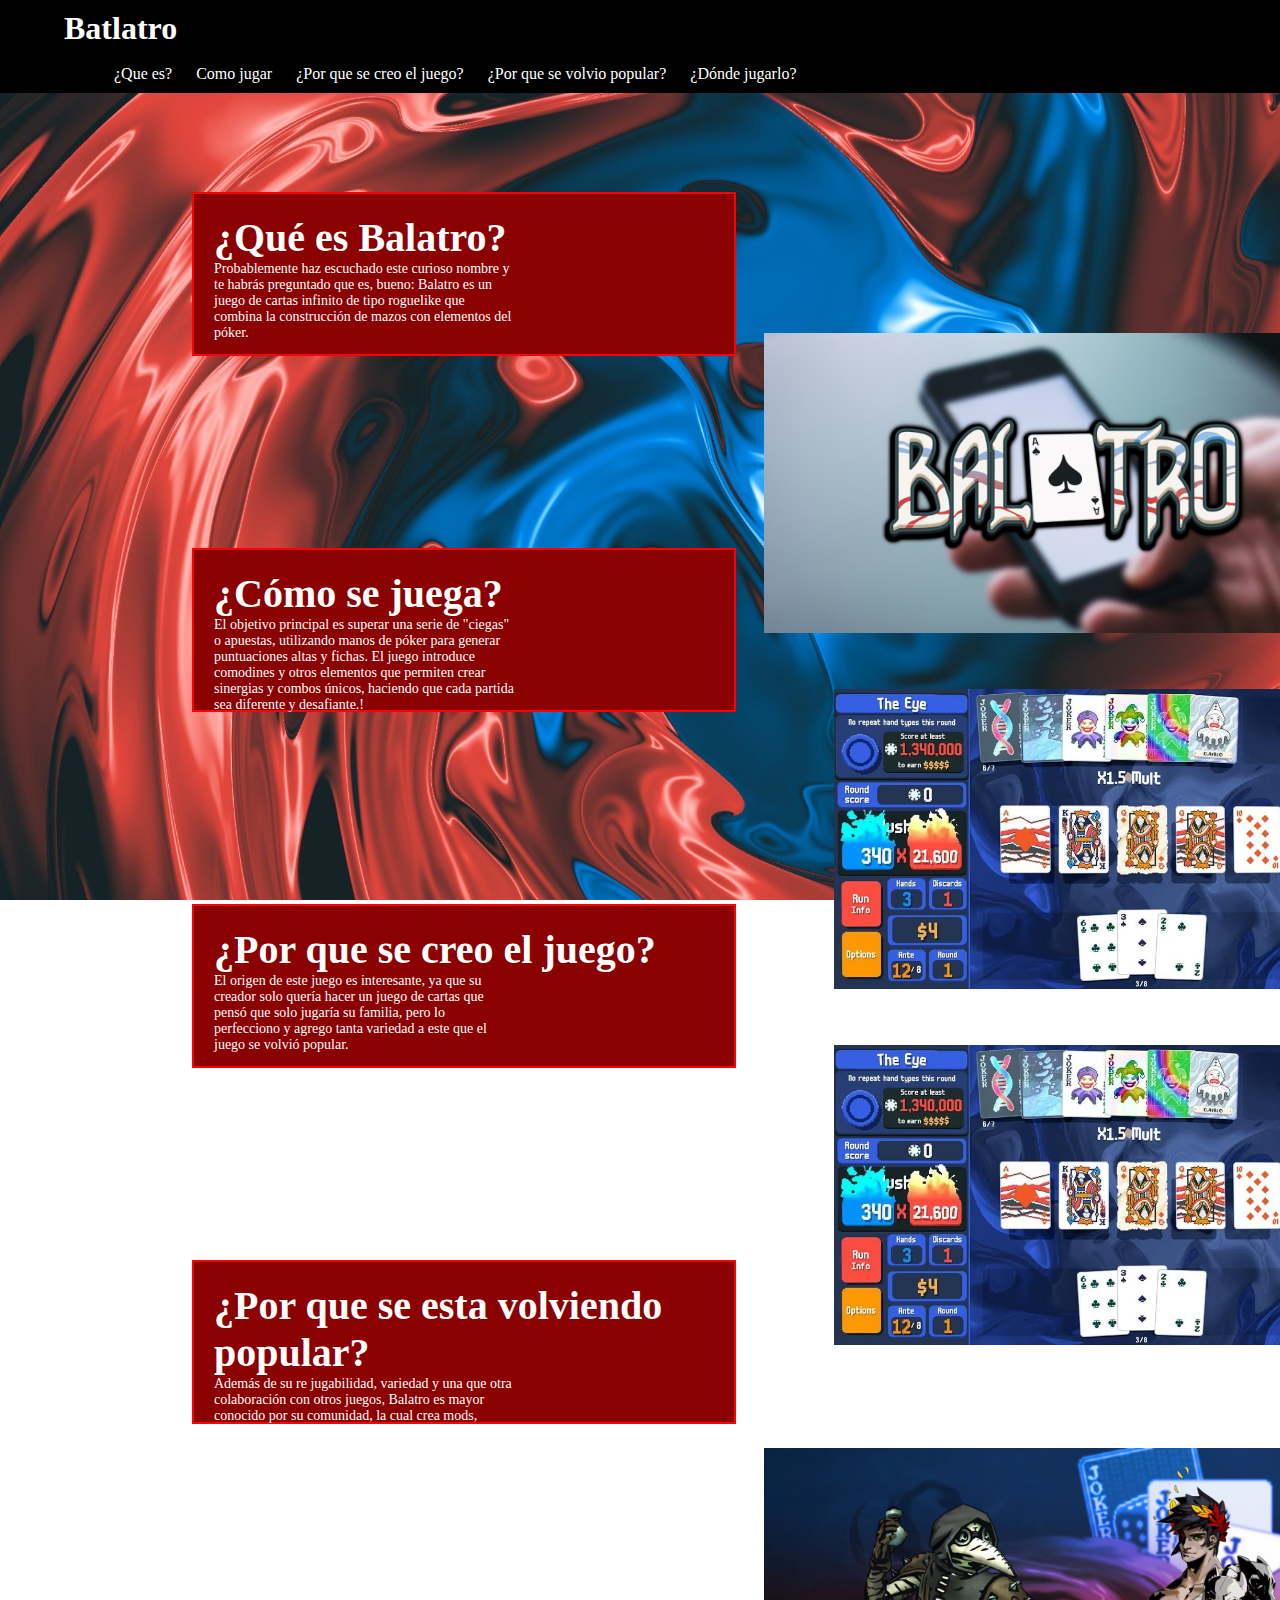
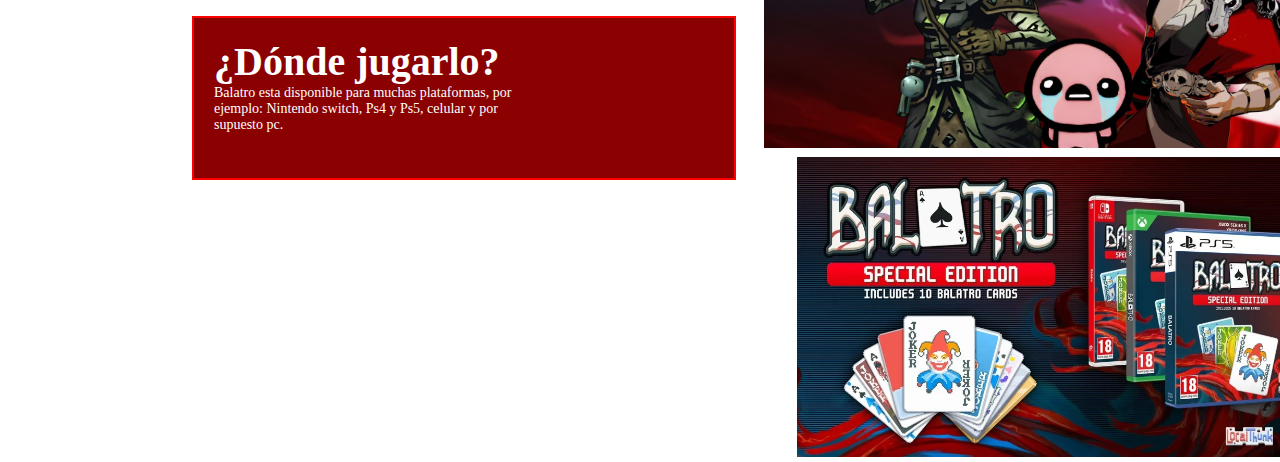
<file: index.html>
<!DOCTYPE html>
<head>
    <!-- Google tag (gtag.js) -->
<script async src="https://www.googletagmanager.com/gtag/js?id=G-8PSTPJ3QS5"></script>
<script>
  window.dataLayer = window.dataLayer || [];
  function gtag(){dataLayer.push(arguments);}
  gtag('js', new Date());

  gtag('config', 'G-8PSTPJ3QS5');
</script>
    <meta charset="UTF-8">
    <title>Balatro</title>
    <link rel="stylesheet" href="style.css">
</head>
<html>
    <body>
        <header>
            <h1>Batlatro</h1>
            <div class="empitiness"></div>
            <nav>
                <ul>
                    <a href="#que">¿Que es?</a>
                    <a href="#como">Como jugar</a>
                    <a href="#por">¿Por que se creo el juego?</a>
                    <a href="#pordos">¿Por que se volvio popular?</a>
                    <a href="#donde">¿Dónde jugarlo?</a>
                </ul>
            </nav>
        </header>
        <main>
            <article id="que">
                <h1>¿Qué es Balatro?</h1>
                <p>
                    Probablemente haz escuchado este curioso nombre y te habrás preguntado que es, bueno:
                    Balatro es un juego de cartas infinito de tipo roguelike que combina la construcción de mazos con elementos del póker.
                </p>
                <img src="phone.jpg">
            </article>
            <article id="como">
                <h1>¿Cómo se juega?</h1>
                <p>
                     El objetivo principal es superar una serie de "ciegas" o apuestas, utilizando manos de póker para generar puntuaciones altas y fichas. El juego introduce comodines y otros elementos que permiten crear sinergias y combos únicos, haciendo que cada partida sea diferente y desafiante.!
                </p>
                <img src="game.jpeg">
            </article>
            <article id="por">
                <h1>¿Por que se creo el juego?</h1>
                <p>
                     El origen de este juego es interesante, ya que su creador solo quería hacer un juego de cartas que pensó que solo jugaría su familia, pero lo perfecciono y agrego tanta variedad a este que el juego se volvió popular.
                </p>
                <img src="game.jpeg">
            </article>
            <article id="pordos">
                <h1>¿Por que se esta volviendo popular?</h1>
                <p>
                    Además de su re jugabilidad, variedad y una que otra colaboración con otros juegos, Balatro es mayor conocido por su comunidad, la cual crea mods, streamers populares lo dan a conocer, gente recomienda el juego entre sus amigos, etc.
                </p>
                <img src="collabs.jpeg">
            </article>
            <article id="donde">
                <h1>¿Dónde jugarlo?</h1>
                <p>
                    Balatro esta disponible para muchas plataformas, por ejemplo: Nintendo switch, Ps4 y Ps5, celular y por supuesto pc.
                </p>
                <img src="1.jpeg">
            </article>
        </main>
    </body>








    
</html>
</file>
<file: style.css>
*{
    margin:0;
}
body{
    background-image: url(wp14410094-balatro-wallpapers.jpg);
    background-repeat: no-repeat;
    background-size: cover;
    background-attachment: fixed;
}
header{
    padding: 10px 5%;
    color:white;
    background-color:black;
    position:fixed;
    top: 0;
    left: 0;
    z-index: 1;
    object-fit: cover;
    
}

header>*{
    display: inline-block;
    width:800px;
}

.emptiness{
    width:10%;
}

header a{
    text-decoration: none;
    color: white;
    margin:0 10px;
}

img{
    padding:0px 450px;
    object-fit:contain;
    width:800px;
    height:300px;
}


article{
	width: 500px;
    height: 120px;
	font-size: 20px;
    padding:20px;
    margin:15%;
    border:5px solid red;
    color:white;
    border-radius:90;
    background-color:darkred;
}


article>p{
	width: 60%;
	height: 60%;
	font-size: 70%;
}
article{
    border:2px solid rgb(255,0,0)
}
    main>p{
    border:1px solid rgb(0,0,255)
    }

#que{}
#como{}
#por{}
#pordos{}
#donde{}
</file>
